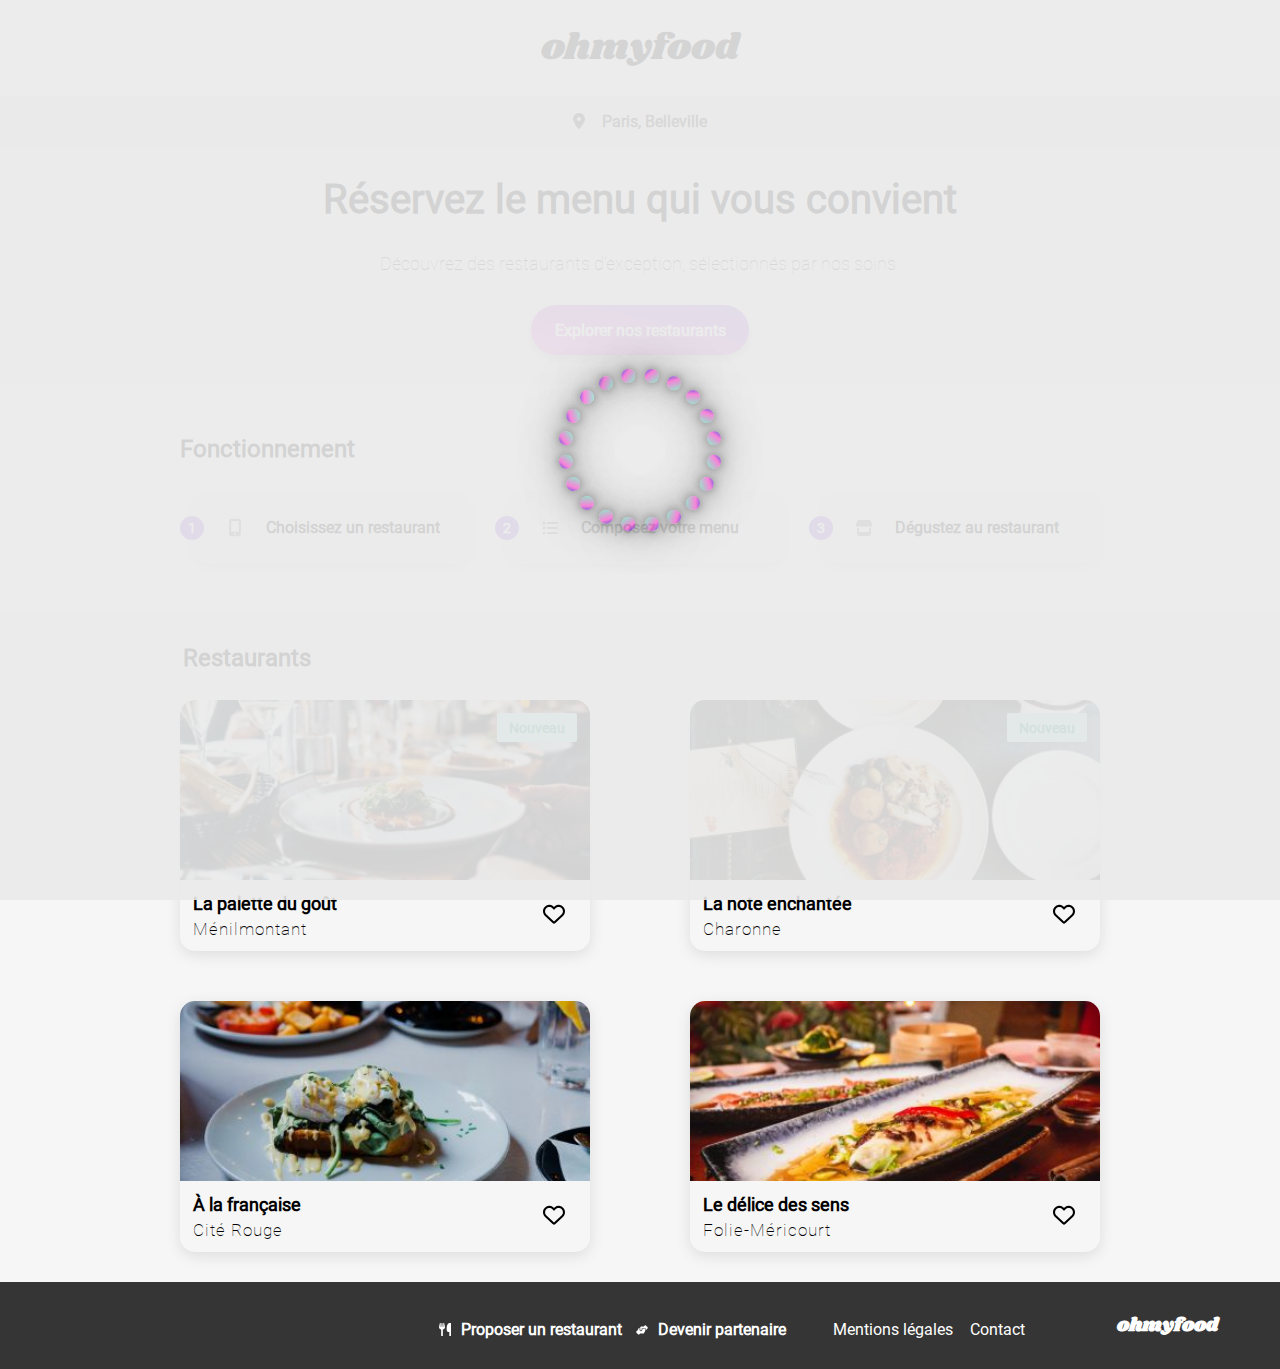
<file: index.html>
<!DOCTYPE html>
<html lang="fr">

<head>
    <meta charset="UTF-8">
    <meta name="viewport" content="width=device-width, initial-scale=1.0">
    <title>OhMyFood</title>
    <link rel="icon" href="./assets/images/logo/ohmyfood-logo.png" type="image/png">
    <link rel="stylesheet" href="https://cdnjs.cloudflare.com/ajax/libs/font-awesome/6.6.0/css/all.min.css"
        integrity="sha512-Kc323vGBEqzTmouAECnVceyQqyqdsSiqLQISBL29aUW4U/M7pSPA/gEUZQqv1cwx4OnYxTxve5UMg5GT6L4JJg=="
        crossorigin="anonymous" referrerpolicy="no-referrer" />
    <link rel="stylesheet" href="./styles/index.css">
</head>

<body>
    <div class="loader-container">
        <div class="loader">
            <span class="span-1"></span>
            <span class="span-2"></span>
            <span class="span-3"></span>
            <span class="span-4"></span>
            <span class="span-5"></span>
            <span class="span-6"></span>
            <span class="span-7"></span>
            <span class="span-8"></span>
            <span class="span-9"></span>
            <span class="span-10"></span>
            <span class="span-11"></span>
            <span class="span-12"></span>
            <span class="span-13"></span>
            <span class="span-14"></span>
            <span class="span-15"></span>
            <span class="span-16"></span>
            <span class="span-17"></span>
            <span class="span-18"></span>
            <span class="span-19"></span>
            <span class="span-20"></span>
        </div>
    </div>
    <div class="home-main-container">
        <header class="header-container">
            <div class="nav-and-title">
                <div class="main-title">
                    <h1>ohmyfood</h1>
                </div>
            </div>
            <div class="location-container">
                <svg xmlns="http://www.w3.org/2000/svg" viewBox="0 0 384 512">
                    <path
                        d="M215.7 499.2C267 435 384 279.4 384 192C384 86 298 0 192 0S0 86 0 192c0 87.4 117 243 168.3 307.2c12.3 15.3 35.1 15.3 47.4 0zM192 128a64 64 0 1 1 0 128 64 64 0 1 1 0-128z" />
                </svg>
                <p>Paris, Belleville</p>
            </div>
        </header>

        <main>
            <section class="hero">
                <h2>Réservez le menu qui vous convient</h2>
                <p>Découvrez des restaurants d'exception, sélectionnés par nos soins.</p>
                <a href="#resto-container" class="cta-button">Explorer nos restaurants</a>
            </section>

            <section class="how-it-works">
                <h2>Fonctionnement</h2>
                <div class="steps-container">
                    <div class="step step1">
                        <span>1</span>
                        <svg xmlns="http://www.w3.org/2000/svg" viewBox="0 0 384 512">
                            <path
                                d="M16 64C16 28.7 44.7 0 80 0L304 0c35.3 0 64 28.7 64 64l0 384c0 35.3-28.7 64-64 64L80 512c-35.3 0-64-28.7-64-64L16 64zM224 448a32 32 0 1 0 -64 0 32 32 0 1 0 64 0zM304 64L80 64l0 320 224 0 0-320z" />
                        </svg>
                        <p>Choisissez un restaurant</p>
                    </div>
                    <div class="step step2">
                        <span>2</span>
                        <svg xmlns="http://www.w3.org/2000/svg" viewBox="0 0 512 512">
                            <path
                                d="M64 144a48 48 0 1 0 0-96 48 48 0 1 0 0 96zM192 64c-17.7 0-32 14.3-32 32s14.3 32 32 32l288 0c17.7 0 32-14.3 32-32s-14.3-32-32-32L192 64zm0 160c-17.7 0-32 14.3-32 32s14.3 32 32 32l288 0c17.7 0 32-14.3 32-32s-14.3-32-32-32l-288 0zm0 160c-17.7 0-32 14.3-32 32s14.3 32 32 32l288 0c17.7 0 32-14.3 32-32s-14.3-32-32-32l-288 0zM64 464a48 48 0 1 0 0-96 48 48 0 1 0 0 96zm48-208a48 48 0 1 0 -96 0 48 48 0 1 0 96 0z" />
                        </svg>
                        <p>Composez votre menu</p>
                    </div>
                    <div class="step step3">
                        <span>3</span>
                        <svg xmlns="http://www.w3.org/2000/svg" viewBox="0 0 576 512">
                            <path
                                d="M547.6 103.8L490.3 13.1C485.2 5 476.1 0 466.4 0L109.6 0C99.9 0 90.8 5 85.7 13.1L28.3 103.8c-29.6 46.8-3.4 111.9 51.9 119.4c4 .5 8.1 .8 12.1 .8c26.1 0 49.3-11.4 65.2-29c15.9 17.6 39.1 29 65.2 29c26.1 0 49.3-11.4 65.2-29c15.9 17.6 39.1 29 65.2 29c26.2 0 49.3-11.4 65.2-29c16 17.6 39.1 29 65.2 29c4.1 0 8.1-.3 12.1-.8c55.5-7.4 81.8-72.5 52.1-119.4zM499.7 254.9c0 0 0 0-.1 0c-5.3 .7-10.7 1.1-16.2 1.1c-12.4 0-24.3-1.9-35.4-5.3L448 384l-320 0 0-133.4c-11.2 3.5-23.2 5.4-35.6 5.4c-5.5 0-11-.4-16.3-1.1l-.1 0c-4.1-.6-8.1-1.3-12-2.3L64 384l0 64c0 35.3 28.7 64 64 64l320 0c35.3 0 64-28.7 64-64l0-64 0-131.4c-4 1-8 1.8-12.3 2.3z" />
                        </svg>
                        <p>Dégustez au restaurant</p>
                    </div>
                </div>
            </section>

            <section class="restaurants-container" id="resto-container">
                <h2>Restaurants</h2>
                <div class="restaurants-list">
                    <article class="restaurant-card">
                        <a href="./restaurants/la-palette-du-gout.html">
                            <img src="./assets/images/img/la-palette-du-gout-sm.jpg"
                                alt="Photo montrant un plat du restaurant La palette du goût">
                        </a>
                        <span class="badge">Nouveau</span>
                        <div class="restaurant-info">
                            <div class="info-left">
                                <h3>La palette du goût</h3>
                                <p>Ménilmontant</p>
                            </div>
                            <div class="info-right">
                                <label class="heart-switch">
                                    <input type="checkbox">
                                    <span class="heart"></span>
                                </label>
                            </div>
                        </div>
                    </article>

                    <article class="restaurant-card">
                        <a href="./restaurants/la-note-enchantee.html">
                            <img src="./assets/images/img/la-note-enchantee-sm.jpg"
                                alt="Photo montrant un plat du restaurant La note enchantée">
                        </a>
                        <span class="badge">Nouveau</span>
                        <div class="restaurant-info">
                            <div class="info-left">
                                <h3>La note enchantée</h3>
                                <p>Charonne</p>
                            </div>
                            <div class="info-right">
                                <label class="heart-switch">
                                    <input type="checkbox">
                                    <span class="heart"></span>
                                </label>
                            </div>
                        </div>
                    </article>

                    <article class="restaurant-card">
                        <a href="./restaurants/a-la-francaise.html">
                            <img src="./assets/images/img/a-la-francaise-sm.jpg"
                                alt="Photo montrant un plat du restaurant À la française">
                        </a>
                        <div class="restaurant-info">
                            <div class="info-left">
                                <h3>À la française</h3>
                                <p>Cité Rouge</p>
                            </div>
                            <div class="info-right">
                                <label class="heart-switch">
                                    <input type="checkbox">
                                    <span class="heart"></span>
                                </label>
                            </div>
                        </div>
                    </article>

                    <article class="restaurant-card">
                        <a href="./restaurants/le-delice-des-sens.html">
                            <img src="./assets/images/img/le-delice-des-sens-sm.jpg"
                                alt="Photo montrant un plat du restaurant Le délice des sens">
                        </a>
                        <div class="restaurant-info">
                            <div class="info-left">
                                <h3>Le délice des sens</h3>
                                <p>Folie-Méricourt</p>
                            </div>
                            <div class="info-right">
                                <label class="heart-switch">
                                    <input type="checkbox">
                                    <span class="heart"></span>
                                </label>
                            </div>
                        </div>
                    </article>
                </div>
            </section>
        </main>

        <footer>
            <div class="footer-content">
                <h4 class="footer-logo">ohmyfood</h4>
                <div class="footer-links-container">
                    <a href="#" class="footer-link link1">
                        <div class="svg-ustensils"></div>
                        <p>Proposer un restaurant</p>
                    </a>

                    <a href="#" class="footer-link link2">
                        <div class="svg-handshake"></div>
                        <p>Devenir partenaire</p>
                    </a>
                    <a href="#" class="footer-link link3">Mentions légales</a>
                    <a href="mailto:contact@ohmyfood.com" class="footer-link link4">Contact</a>
                </div>
            </div>

        </footer>
    </div>
</body>

</html>
</file>
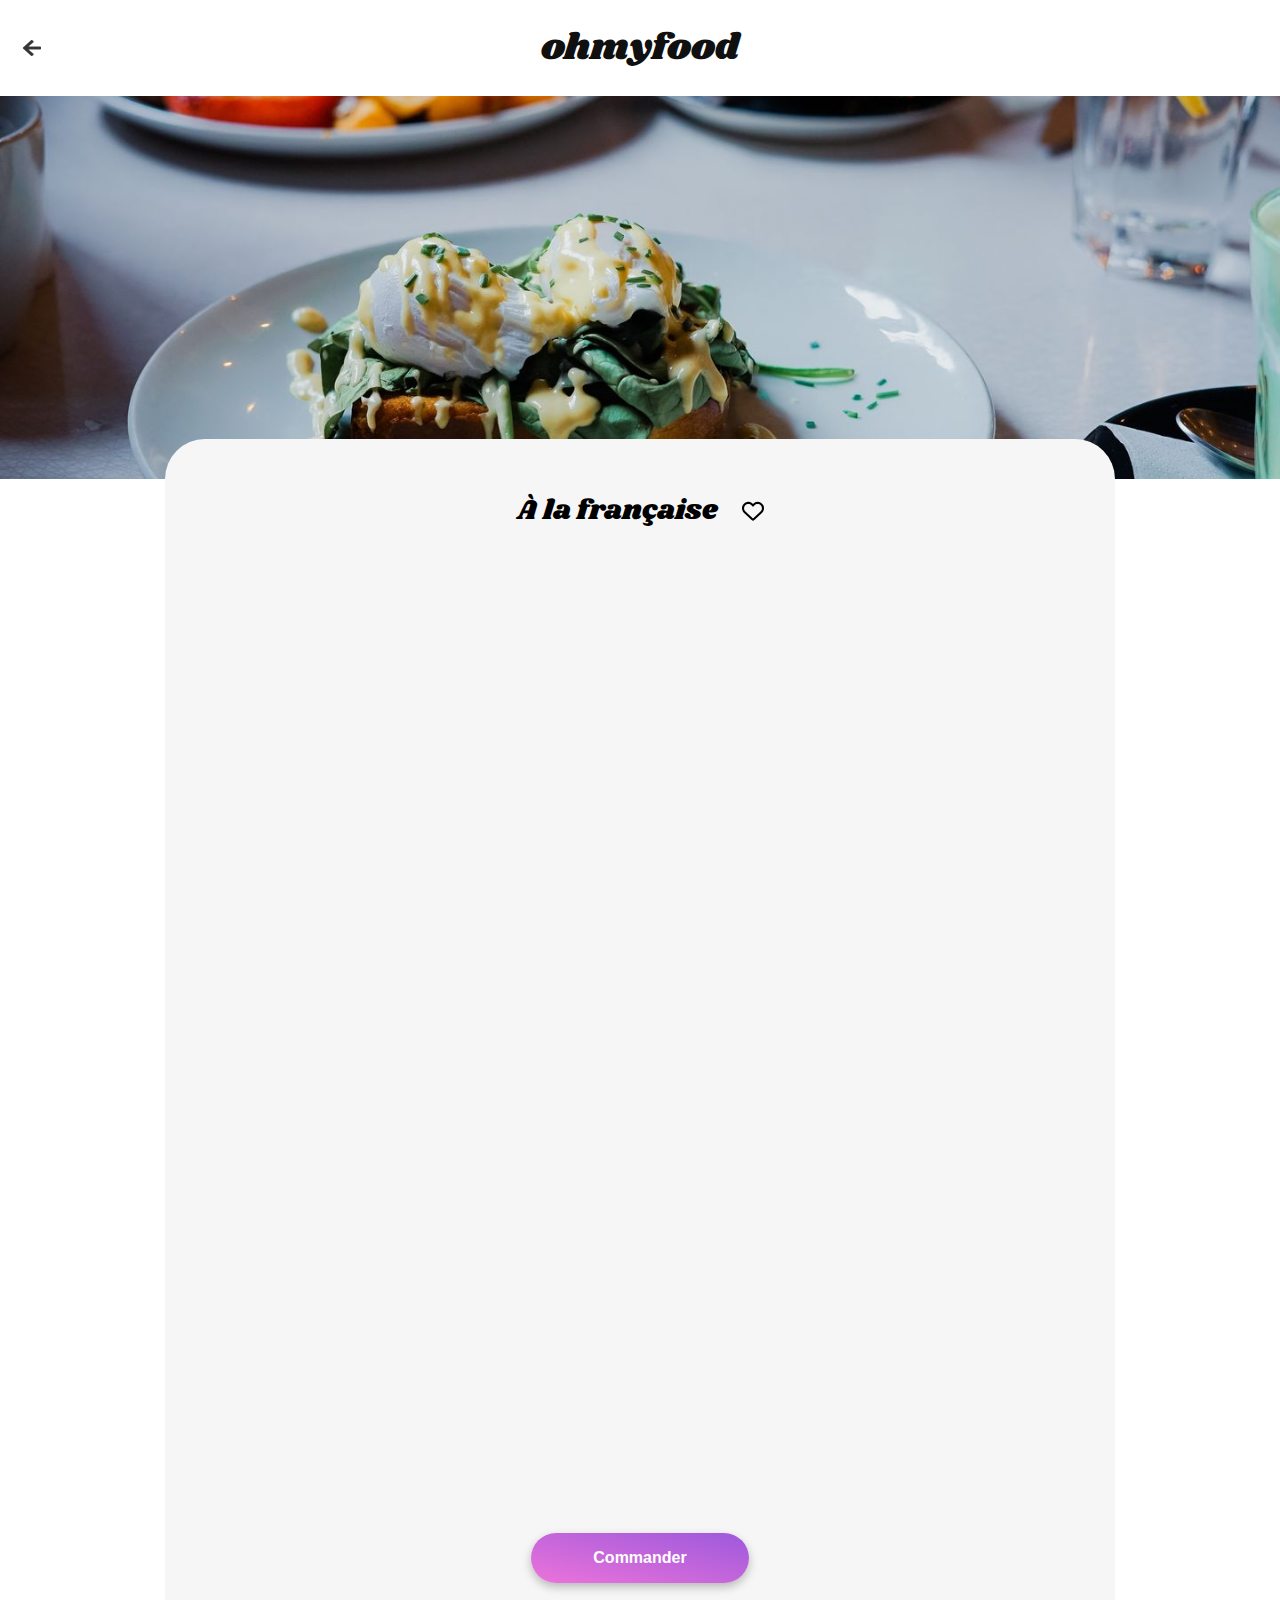
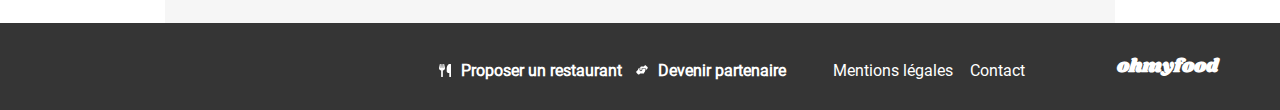
<file: restaurants/a-la-francaise.html>
<!DOCTYPE html>
<html lang="fr">

<head>
    <meta charset="UTF-8">
    <meta name="viewport" content="width=device-width, initial-scale=1.0">
    <title>OhMyFood</title>
    <link rel="icon" href="../assets/images/logo/ohmyfood-logo.png" type="image/png">
    <link rel="stylesheet" href="https://cdnjs.cloudflare.com/ajax/libs/font-awesome/6.6.0/css/all.min.css"
        integrity="sha512-Kc323vGBEqzTmouAECnVceyQqyqdsSiqLQISBL29aUW4U/M7pSPA/gEUZQqv1cwx4OnYxTxve5UMg5GT6L4JJg=="
        crossorigin="anonymous" referrerpolicy="no-referrer" />
    <link rel="stylesheet" href="../styles/index.css">
</head>

<body>
    <div class="restaurants-main-container">
        <header class="header-container">
            <div class="nav-and-logo">
                <div class="back-icon">
                    <a href="../index.html">
                        <img src="../assets/images/icons/arrow-left.png" alt="lien de retour vers la page principale">
                    </a>
                </div>
                <div class="main-title">
                    <h1>ohmyfood</h1>
                </div>
                <div class="empty-icon"></div>
            </div>
        </header>
        <main>
            <section class="restaurant-hero">
                <picture>
                    <source srcset="../assets/images/img/a-la-francaise-xl.jpg" media="(min-width: 1100px)">
                    <source srcset="../assets/images/img/a-la-francaise-l.jpg" media="(min-width: 800px)">
                    <source srcset="../assets/images/img/a-la-francaise-m.jpg" media="(min-width: 480px)">
                    <img src="../assets/images/img/a-la-francaise-sm.jpg"
                        alt="Photo montrant un plat du restaurant À la française">
                </picture>
            </section>

            <section class="menu">
                <div class="container">
                    <div class="menu-title">
                        <h1>À la française</h1>
                        <label class="heart-switch">
                            <input type="checkbox">
                            <span class="heart"></span>
                        </label>
                    </div>

                    <section class="menu-section">
                        <h2>Entrées</h2>
                        <div class="menu-item">
                            <div class="left-menu-item">
                                <p class="item-name">Tartare de poulpe acidulé</p>
                                <p class="item-description">Aux zestes d'orange</p>
                            </div>
                            <div class="right-menu-item">
                                <div class="price-part">
                                    <p class="item-price">25€</p>
                                </div>
                                <div class="check-part"></div>
                            </div>
                        </div>
                        <div class="menu-item">
                            <div class="left-menu-item">
                                <p class="item-name">Velouté de légumes d'antan</p>
                                <p class="item-description">Carotte, panais, topinambour</p>
                            </div>
                            <div class="right-menu-item">
                                <div class="price-part">
                                    <p class="item-price">35€</p>
                                </div>
                                <div class="check-part"></div>
                            </div>
                        </div>
                        <div class="menu-item">
                            <div class="left-menu-item">
                                <p class="item-name">Soupe à l'oignon</p>
                                <p class="item-description">Revisitée</p>
                            </div>
                            <div class="right-menu-item">
                                <div class="price-part">
                                    <p class="item-price">20€</p>
                                </div>
                                <div class="check-part"></div>
                            </div>
                        </div>
                    </section>

                    <section class="menu-section">
                        <h2>Plats</h2>
                        <div class="menu-item">
                            <div class="left-menu-item">
                                <p class="item-name">Coquilles Saint-Jacques</p>
                                <p class="item-description">Accompagnées d'une purée de panais</p>
                            </div>
                            <div class="right-menu-item">
                                <div class="price-part">
                                    <p class="item-price">40€</p>
                                </div>
                                <div class="check-part"></div>
                            </div>
                        </div>
                        <div class="menu-item">
                            <div class="left-menu-item">
                                <p class="item-name">Magret de canard</p>
                                <p class="item-description">Et parmentier de pommes de terre</p>
                            </div>
                            <div class="right-menu-item">
                                <div class="price-part">
                                    <p class="item-price">35€</p>
                                </div>
                                <div class="check-part"></div>
                            </div>
                        </div>
                        <div class="menu-item">
                            <div class="left-menu-item">
                                <p class="item-name">Pigeonneau d’Ille-et-Vilaine</p>
                                <p class="item-description">Sur son lit de gnocchis aux légumes</p>
                            </div>
                            <div class="right-menu-item">
                                <div class="price-part">
                                    <p class="item-price">44€</p>
                                </div>
                                <div class="check-part"></div>
                            </div>
                        </div>
                    </section>

                    <section class="menu-section">
                        <h2>Desserts</h2>
                        <div class="menu-item">
                            <div class="left-menu-item">
                                <p class="item-name">Pétales de violettes glacés</p>
                                <p class="item-description">Et purée de noisettes</p>
                            </div>
                            <div class="right-menu-item">
                                <div class="price-part">
                                    <p class="item-price">18€</p>
                                </div>
                                <div class="check-part"></div>
                            </div>
                        </div>
                        <div class="menu-item">
                            <div class="left-menu-item">
                                <p class="item-name">Fondant au chocolat</p>
                                <p class="item-description">Revisité</p>
                            </div>
                            <div class="right-menu-item">
                                <div class="price-part">
                                    <p class="item-price">22€</p>
                                </div>
                                <div class="check-part"></div>
                            </div>
                        </div>
                        <div class="menu-item">
                            <div class="left-menu-item">
                                <p class="item-name">Millefeuille croustillant</p>
                                <p class="item-description">Myrtilles et pâte d’amande</p>
                            </div>
                            <div class="right-menu-item">
                                <div class="price-part">
                                    <p class="item-price">23€</p>
                                </div>
                                <div class="check-part"></div>
                            </div>
                        </div>
                    </section>

                    <div class="order-button cta-button">
                        <button type="button">Commander</button>
                    </div>
                </div>
            </section>
        </main>

        <footer>
            <div class="footer-content">
                <h4 class="footer-logo">ohmyfood</h4>
                <div class="footer-links-container">
                    <a href="#" class="footer-link link1">
                        <div class="svg-ustensils"></div>
                        <p>Proposer un restaurant</p>
                    </a>
        
                    <a href="#" class="footer-link link2">
                        <div class="svg-handshake"></div>
                        <p>Devenir partenaire</p>
                    </a>
                    <a href="#" class="footer-link link3">Mentions légales</a>
                    <a href="mailto:contact@ohmyfood.com" class="footer-link link4">Contact</a>
                </div>
            </div>
        
        </footer>
    </div>
</body>

</html>
</file>
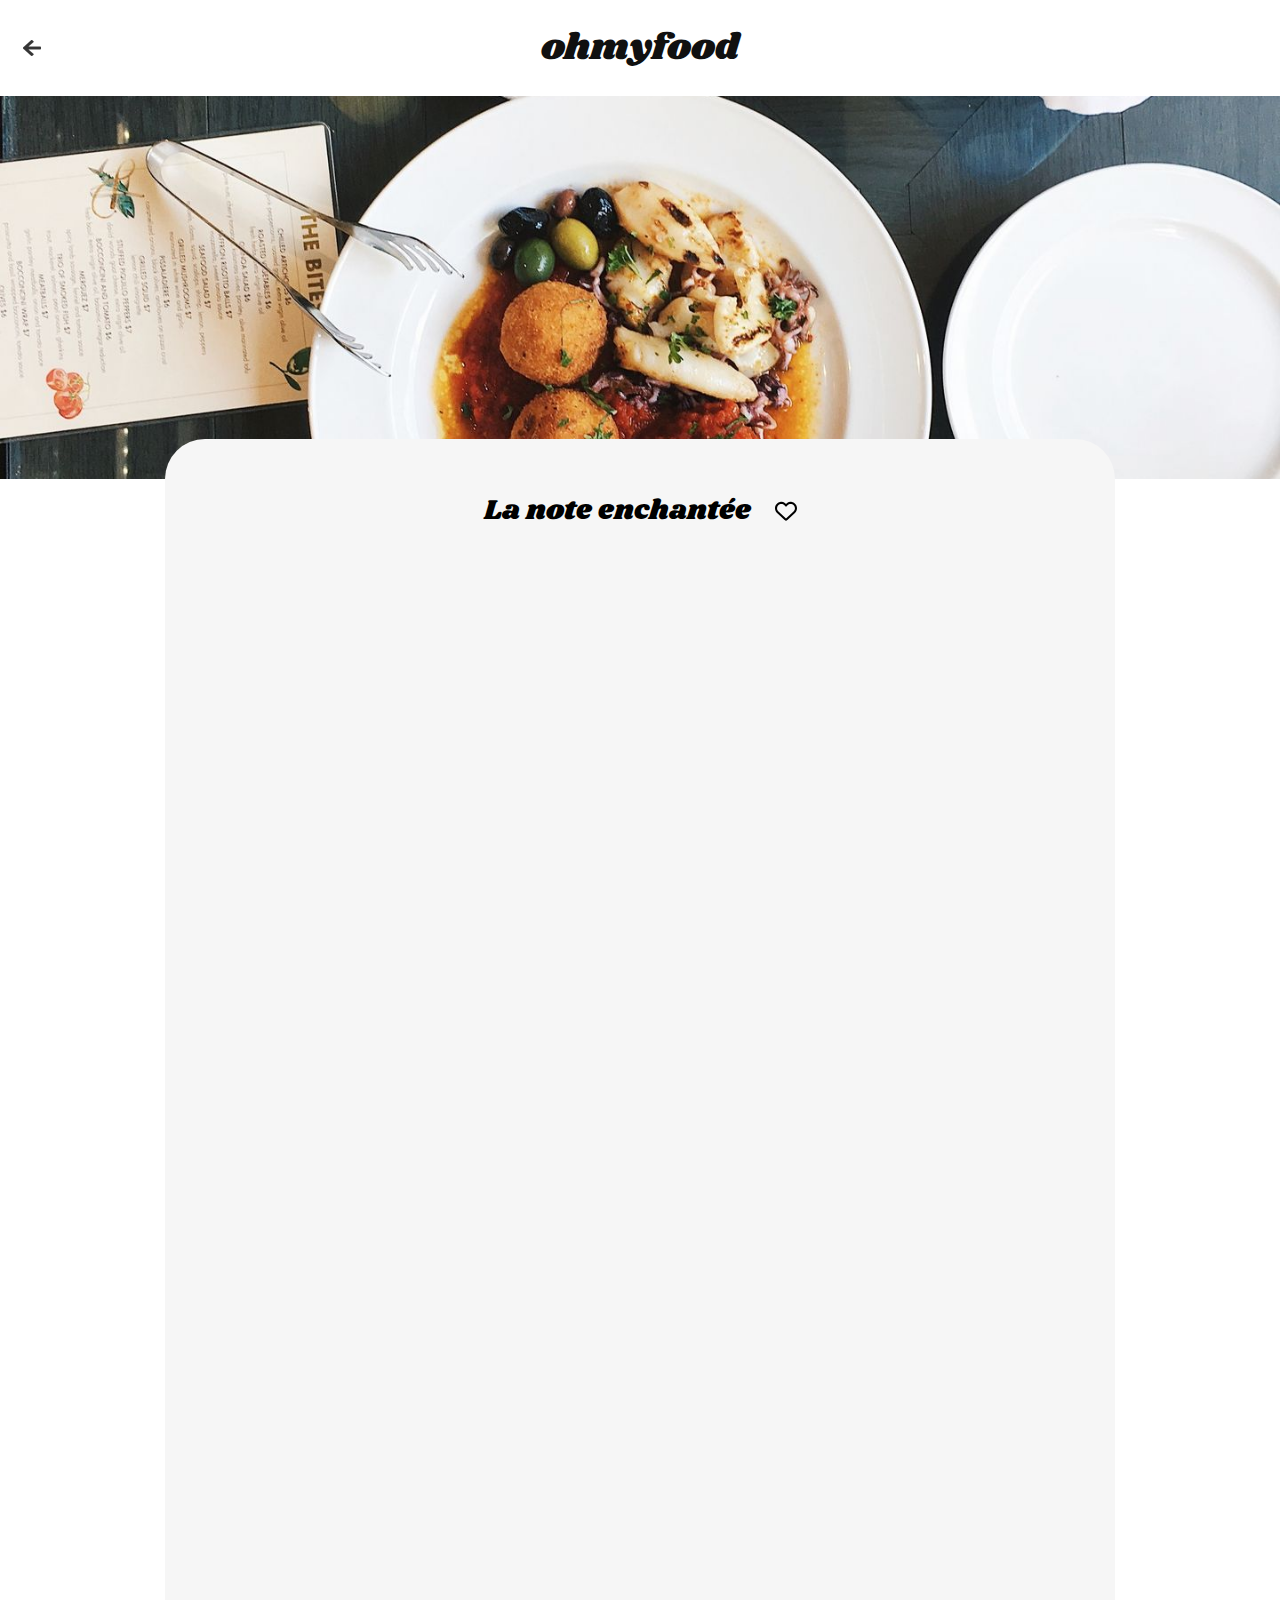
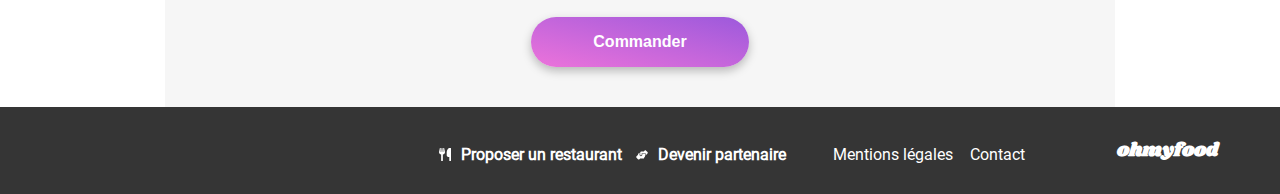
<file: restaurants/la-note-enchantee.html>
<!DOCTYPE html>
<html lang="fr">

<head>
    <meta charset="UTF-8">
    <meta name="viewport" content="width=device-width, initial-scale=1.0">
    <title>OhMyFood</title>
    <link rel="icon" href="../assets/images/logo/ohmyfood-logo.png" type="image/png">
    <link rel="stylesheet" href="https://cdnjs.cloudflare.com/ajax/libs/font-awesome/6.6.0/css/all.min.css"
        integrity="sha512-Kc323vGBEqzTmouAECnVceyQqyqdsSiqLQISBL29aUW4U/M7pSPA/gEUZQqv1cwx4OnYxTxve5UMg5GT6L4JJg=="
        crossorigin="anonymous" referrerpolicy="no-referrer" />
    <link rel="stylesheet" href="../styles/index.css">
</head>

<body>
    <div class="restaurants-main-container">
        <header class="header-container">
            <div class="nav-and-logo">
                <div class="back-icon">
                    <a href="../index.html">
                        <img src="../assets/images/icons/arrow-left.png" alt="lien de retour vers la page principale">
                    </a>
                </div>
                <div class="main-title">
                    <h1>ohmyfood</h1>
                </div>
                <div class="empty-icon"></div>
            </div>
        </header>
        <main>
            <section class="restaurant-hero">
                <picture>
                    <source srcset="../assets/images/img/la-note-enchantee-xl.jpg" media="(min-width: 1100px)">
                    <source srcset="../assets/images/img/la-note-enchantee-l.jpg" media="(min-width: 800px)">
                    <source srcset="../assets/images/img/la-note-enchantee-m.jpg" media="(min-width: 480px)">
                    <img src="../assets/images/img/la-note-enchantee-sm.jpg"
                        alt="Photo montrant un plat du restaurant La note enchantée">
                </picture>
            </section>

            <section class="menu">
                <div class="container">
                    <div class="menu-title">
                        <h1>La note enchantée</h1>
                        <label class="heart-switch">
                            <input type="checkbox">
                            <span class="heart"></span>
                        </label>
                    </div>

                    <section class="menu-section">
                        <h2>Entrées</h2>
                        <div class="menu-item">
                            <div class="left-menu-item">
                                <p class="item-name">Ravioles de foie gras</p>
                                <p class="item-description">Accompagnées de leur crème à la truffe</p>
                            </div>
                            <div class="right-menu-item">
                                <div class="price-part">
                                    <p class="item-price">25€</p>
                                </div>
                                <div class="check-part"></div>
                            </div>
                        </div>
                        <div class="menu-item">
                            <div class="left-menu-item">
                                <p class="item-name">Caviar osciètre</p>
                                <p class="item-description">Sur blini à la farine de blé noir</p>
                            </div>
                            <div class="right-menu-item">
                                <div class="price-part">
                                    <p class="item-price">35€</p>
                                </div>
                                <div class="check-part"></div>
                            </div>
                        </div>
                        <div class="menu-item">
                            <div class="left-menu-item">
                                <p class="item-name">Homard et espuma de potiron</p>
                                <p class="item-description">Marinés aux zestes d'orange</p>
                            </div>
                            <div class="right-menu-item">
                                <div class="price-part">
                                    <p class="item-price">20€</p>
                                </div>
                                <div class="check-part"></div>
                            </div>
                        </div>
                        <div class="menu-item">
                            <div class="left-menu-item">
                                <p class="item-name">Foie gras de canard cuit entier</p>
                                <p class="item-description">Confiture de figue et pain toasté</p>
                            </div>
                            <div class="right-menu-item">
                                <div class="price-part">
                                    <p class="item-price">35€</p>
                                </div>
                                <div class="check-part"></div>
                            </div>
                        </div>
                    </section>

                    <section class="menu-section">
                        <h2>Plats</h2>
                        <div class="menu-item">
                            <div class="left-menu-item">
                                <p class="item-name">Noix de coquilles Saint-Jacques</p>
                                <p class="item-description">Sur lit de purée de céleri-rave</p>
                            </div>
                            <div class="right-menu-item">
                                <div class="price-part">
                                    <p class="item-price">40€</p>
                                </div>
                                <div class="check-part"></div>
                            </div>
                        </div>
                        <div class="menu-item">
                            <div class="left-menu-item">
                                <p class="item-name">Langoustine poêlée</p>
                                <p class="item-description">Purée de patate douce</p>
                            </div>
                            <div class="right-menu-item">
                                <div class="price-part">
                                    <p class="item-price">35€</p>
                                </div>
                                <div class="check-part"></div>
                            </div>
                        </div>
                        <div class="menu-item">
                            <div class="left-menu-item">
                                <p class="item-name">Mijoté de queue de bœuf</p>
                                <p class="item-description">Et riz sauvage aux zestes de citron</p>
                            </div>
                            <div class="right-menu-item">
                                <div class="price-part">
                                    <p class="item-price">44€</p>
                                </div>
                                <div class="check-part"></div>
                            </div>
                        </div>
                    </section>

                    <section class="menu-section">
                        <h2>Desserts</h2>
                        <div class="menu-item">
                            <div class="left-menu-item">
                                <p class="item-name">Macaron noisette et chocolat</p>
                                <p class="item-description">Glace au caramel brun et sel de Guérande</p>
                            </div>
                            <div class="right-menu-item">
                                <div class="price-part">
                                    <p class="item-price">18€</p>
                                </div>
                                <div class="check-part"></div>
                            </div>
                        </div>
                        <div class="menu-item">
                            <div class="left-menu-item">
                                <p class="item-name">Baba au rhum revisité</p>
                                <p class="item-description">Avec son coulis de citron</p>
                            </div>
                            <div class="right-menu-item">
                                <div class="price-part">
                                    <p class="item-price">22€</p>
                                </div>
                                <div class="check-part"></div>
                            </div>
                        </div>

                        <div class="menu-item">
                            <div class="left-menu-item">
                                <p class="item-name">Tarte au citron meringuée</p>
                                <p class="item-description">Déstructurée</p>
                            </div>
                            <div class="right-menu-item">
                                <div class="price-part">
                                    <p class="item-price">23€</p>
                                </div>
                                <div class="check-part"></div>
                            </div>
                        </div>
                    </section>

                    <div class="order-button cta-button">
                        <button type="button">Commander</button>
                    </div>
                </div>
            </section>
        </main>

        <footer>
            <div class="footer-content">
                <h4 class="footer-logo">ohmyfood</h4>
                <div class="footer-links-container">
                    <a href="#" class="footer-link link1">
                        <div class="svg-ustensils"></div>
                        <p>Proposer un restaurant</p>
                    </a>
        
                    <a href="#" class="footer-link link2">
                        <div class="svg-handshake"></div>
                        <p>Devenir partenaire</p>
                    </a>
                    <a href="#" class="footer-link link3">Mentions légales</a>
                    <a href="mailto:contact@ohmyfood.com" class="footer-link link4">Contact</a>
                </div>
            </div>
        
        </footer>
    </div>
</body>

</html>
</file>
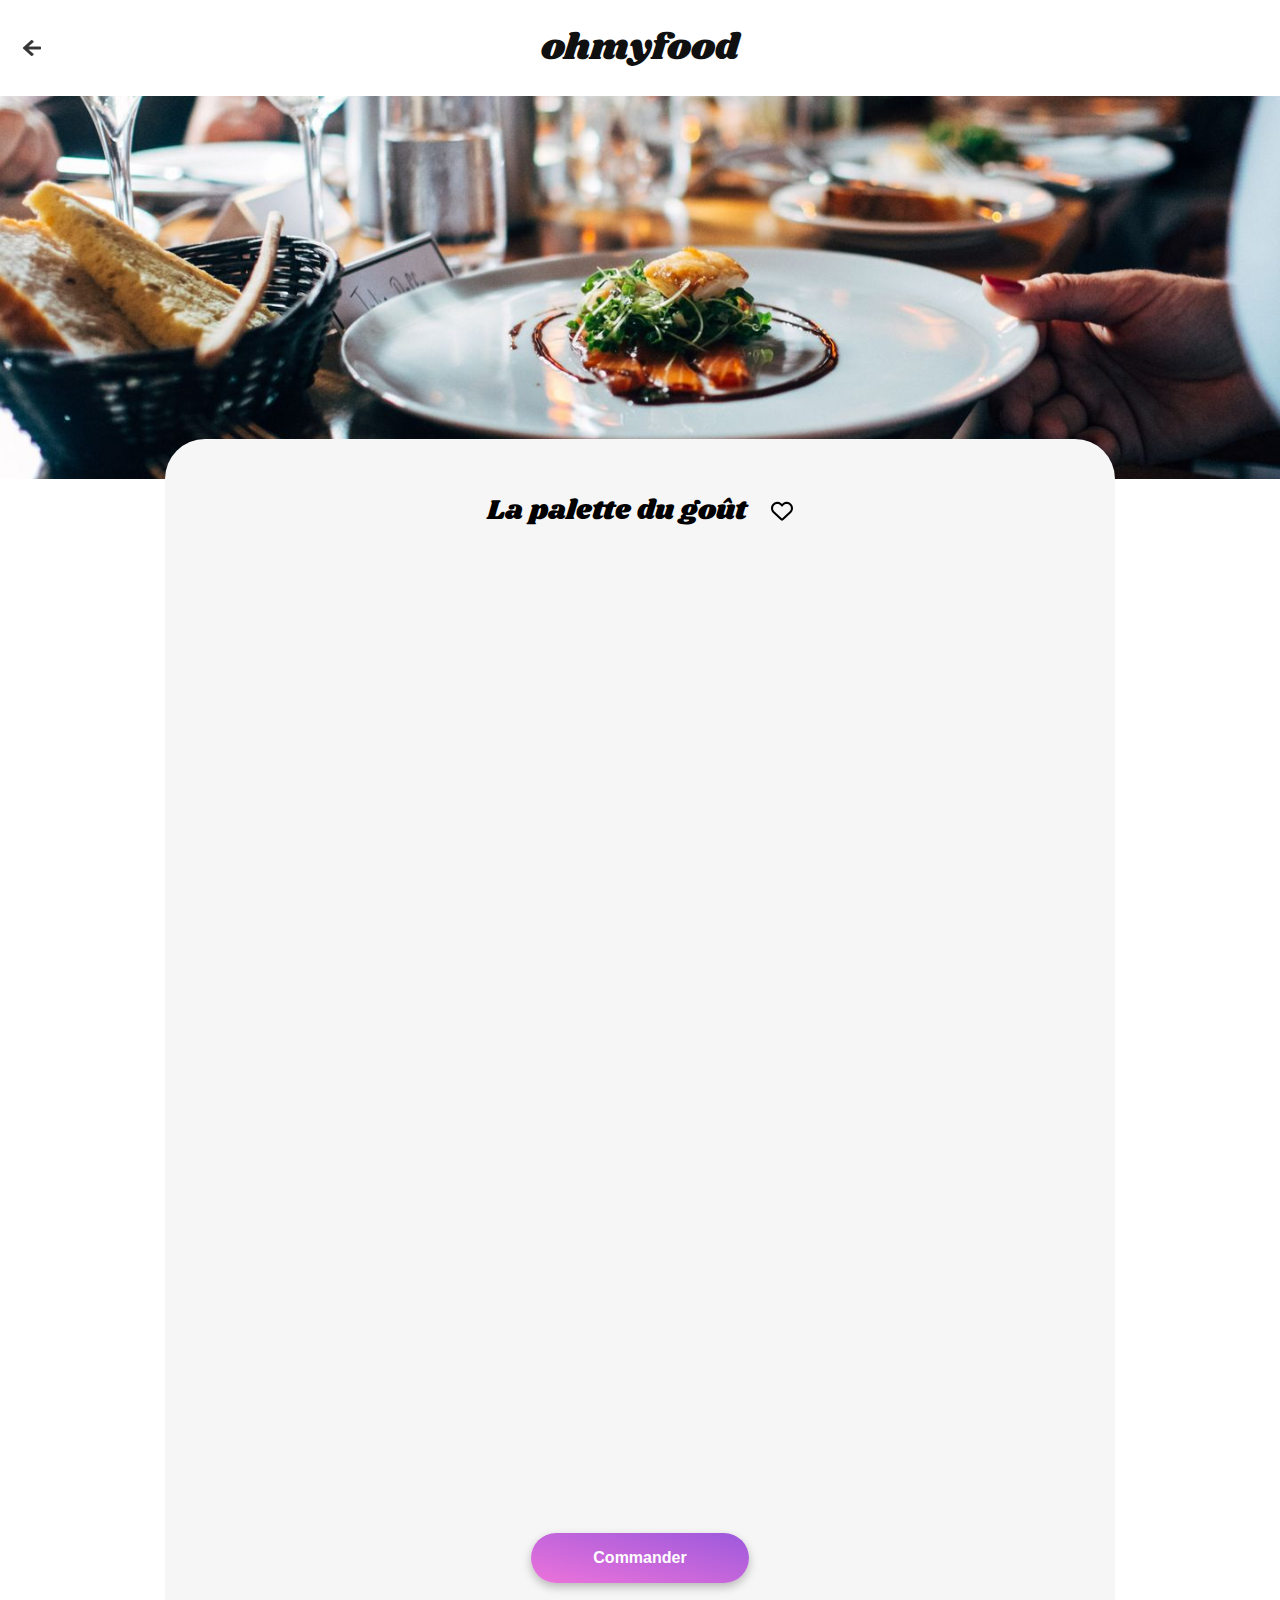
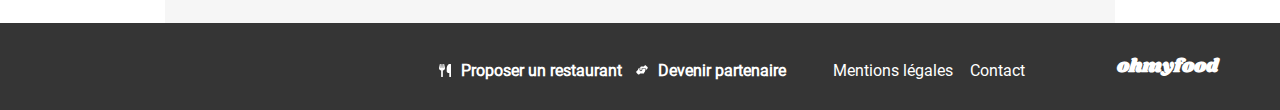
<file: restaurants/la-palette-du-gout.html>
<!DOCTYPE html>
<html lang="fr">

<head>
    <meta charset="UTF-8">
    <meta name="viewport" content="width=device-width, initial-scale=1.0">
    <title>OhMyFood</title>
    <link rel="icon" href="../assets/images/logo/ohmyfood-logo.png" type="image/png">
    <link rel="stylesheet" href="https://cdnjs.cloudflare.com/ajax/libs/font-awesome/6.6.0/css/all.min.css"
        integrity="sha512-Kc323vGBEqzTmouAECnVceyQqyqdsSiqLQISBL29aUW4U/M7pSPA/gEUZQqv1cwx4OnYxTxve5UMg5GT6L4JJg=="
        crossorigin="anonymous" referrerpolicy="no-referrer" />
    <link rel="stylesheet" href="../styles/index.css">
</head>

<body>
    <div class="restaurants-main-container">
        <header class="header-container">
            <div class="nav-and-logo">
                <div class="back-icon">
                    <a href="../index.html">
                        <img src="../assets/images/icons/arrow-left.png" alt="lien de retour vers la page principale">
                    </a>
                </div>
                <div class="main-title">
                    <h1>ohmyfood</h1>
                </div>
                <div class="empty-icon"></div>
            </div>
        </header>
        <main>
            <section class="restaurant-hero">
                <picture>
                    <source srcset="../assets/images/img/la-palette-du-gout-xl.jpg" media="(min-width: 1100px)">
                    <source srcset="../assets/images/img/la-palette-du-gout-l.jpg" media="(min-width: 800px)">
                    <source srcset="../assets/images/img/la-palette-du-gout-m.jpg" media="(min-width: 480px)">
                    <img src="../assets/images/img/la-palette-du-gout-sm.jpg"
                        alt="Photo montrant un plat du restaurant La palette du goût">
                </picture>
            </section>

            <section class="menu">
                <div class="container">
                    <div class="menu-title">
                        <h1>La palette du goût</h1>
                        <label class="heart-switch">
                            <input type="checkbox">
                            <span class="heart"></span>
                        </label>
                    </div>

                    <section class="menu-section">
                        <h2>Entrées</h2>
                        <div class="menu-item">
                            <div class="left-menu-item">
                                <p class="item-name">Fricassée d'escargots</p>
                                <p class="item-description">Au piment d'Espelette</p>
                            </div>
                            <div class="right-menu-item">
                                <div class="price-part">
                                    <p class="item-price">25€</p>
                                </div>
                                <div class="check-part"></div>
                            </div>
                        </div>

                        <div class="menu-item">
                            <div class="left-menu-item">
                                <p class="item-name">Foie gras de canard mi-cuit</p>
                                <p class="item-description">Et ses copeaux de truffe noire</p>
                            </div>
                            <div class="right-menu-item">
                                <div class="price-part">
                                    <p class="item-price">35€</p>
                                </div>
                                <div class="check-part"></div>
                            </div>
                        </div>
                        <div class="menu-item">
                            <div class="left-menu-item">
                                <p class="item-name">Œuf au plat</p>
                                <p class="item-description">Assaisonné à la truffe sur lit de caviar</p>
                            </div>
                            <div class="right-menu-item">
                                <div class="price-part">
                                    <p class="item-price">20€</p>
                                </div>
                                <div class="check-part"></div>
                            </div>
                        </div>
                    </section>

                    <section class="menu-section">
                        <h2>Plats</h2>
                        <div class="menu-item">
                            <div class="left-menu-item">
                                <p class="item-name">Filet de bœuf aux herbes</p>
                                <p class="item-description">Accompagné de sa ribambelle de légumes</p>
                            </div>
                            <div class="right-menu-item">
                                <div class="price-part">
                                    <p class="item-price">40€</p>
                                </div>
                                <div class="check-part"></div>
                            </div>
                        </div>

                        <div class="menu-item">
                            <div class="left-menu-item">
                                <p class="item-name">Parmentier de queue de bœuf</p>
                                <p class="item-description">À la truffe noire sur sa purée de panais</p>
                            </div>
                            <div class="right-menu-item">
                                <div class="price-part">
                                    <p class="item-price">35€</p>
                                </div>
                                <div class="check-part"></div>
                            </div>
                        </div>

                        <div class="menu-item">
                            <div class="left-menu-item">
                                <p class="item-name">Filet de turbot</p>
                                <p class="item-description">Aux agrumes</p>
                            </div>
                            <div class="right-menu-item">
                                <div class="price-part">
                                    <p class="item-price">44€</p>
                                </div>
                                <div class="check-part"></div>
                            </div>
                        </div>
                    </section>

                    <section class="menu-section">
                        <h2>Desserts</h2>
                        <div class="menu-item">
                            <div class="left-menu-item">
                                <p class="item-name">Paris-Brest</p>
                                <p class="item-description">Revisité</p>
                            </div>
                            <div class="right-menu-item">
                                <div class="price-part">
                                    <p class="item-price">18€</p>
                                </div>
                                <div class="check-part"></div>
                            </div>
                        </div>
                        <div class="menu-item">
                            <div class="left-menu-item">
                                <p class="item-name">Macaron au chocolat d'exception</p>
                                <p class="item-description">Et glace à la vanille de Madagascar</p>
                            </div>
                            <div class="right-menu-item">
                                <div class="price-part">
                                    <p class="item-price">22€</p>
                                </div>
                                <div class="check-part"></div>
                            </div>
                        </div>
                        <div class="menu-item">
                            <div class="left-menu-item">
                                <p class="item-name">Mousse au chocolat</p>
                                <p class="item-description">Au piment d'Espelette et à la truffe noire</p>
                            </div>
                            <div class="right-menu-item">
                                <div class="price-part">
                                    <p class="item-price">23€</p>
                                </div>
                                <div class="check-part"></div>
                            </div>
                        </div>
                    </section>

                    <div class="order-button cta-button">
                        <button type="button">Commander</button>
                    </div>
                </div>
            </section>
        </main>

        <footer>
            <div class="footer-content">
                <h4 class="footer-logo">ohmyfood</h4>
                <div class="footer-links-container">
                    <a href="#" class="footer-link link1">
                        <div class="svg-ustensils"></div>
                        <p>Proposer un restaurant</p>
                    </a>
        
                    <a href="#" class="footer-link link2">
                        <div class="svg-handshake"></div>
                        <p>Devenir partenaire</p>
                    </a>
                    <a href="#" class="footer-link link3">Mentions légales</a>
                    <a href="mailto:contact@ohmyfood.com" class="footer-link link4">Contact</a>
                </div>
            </div>
        
        </footer>
    </div>
</body>

</html>
</file>
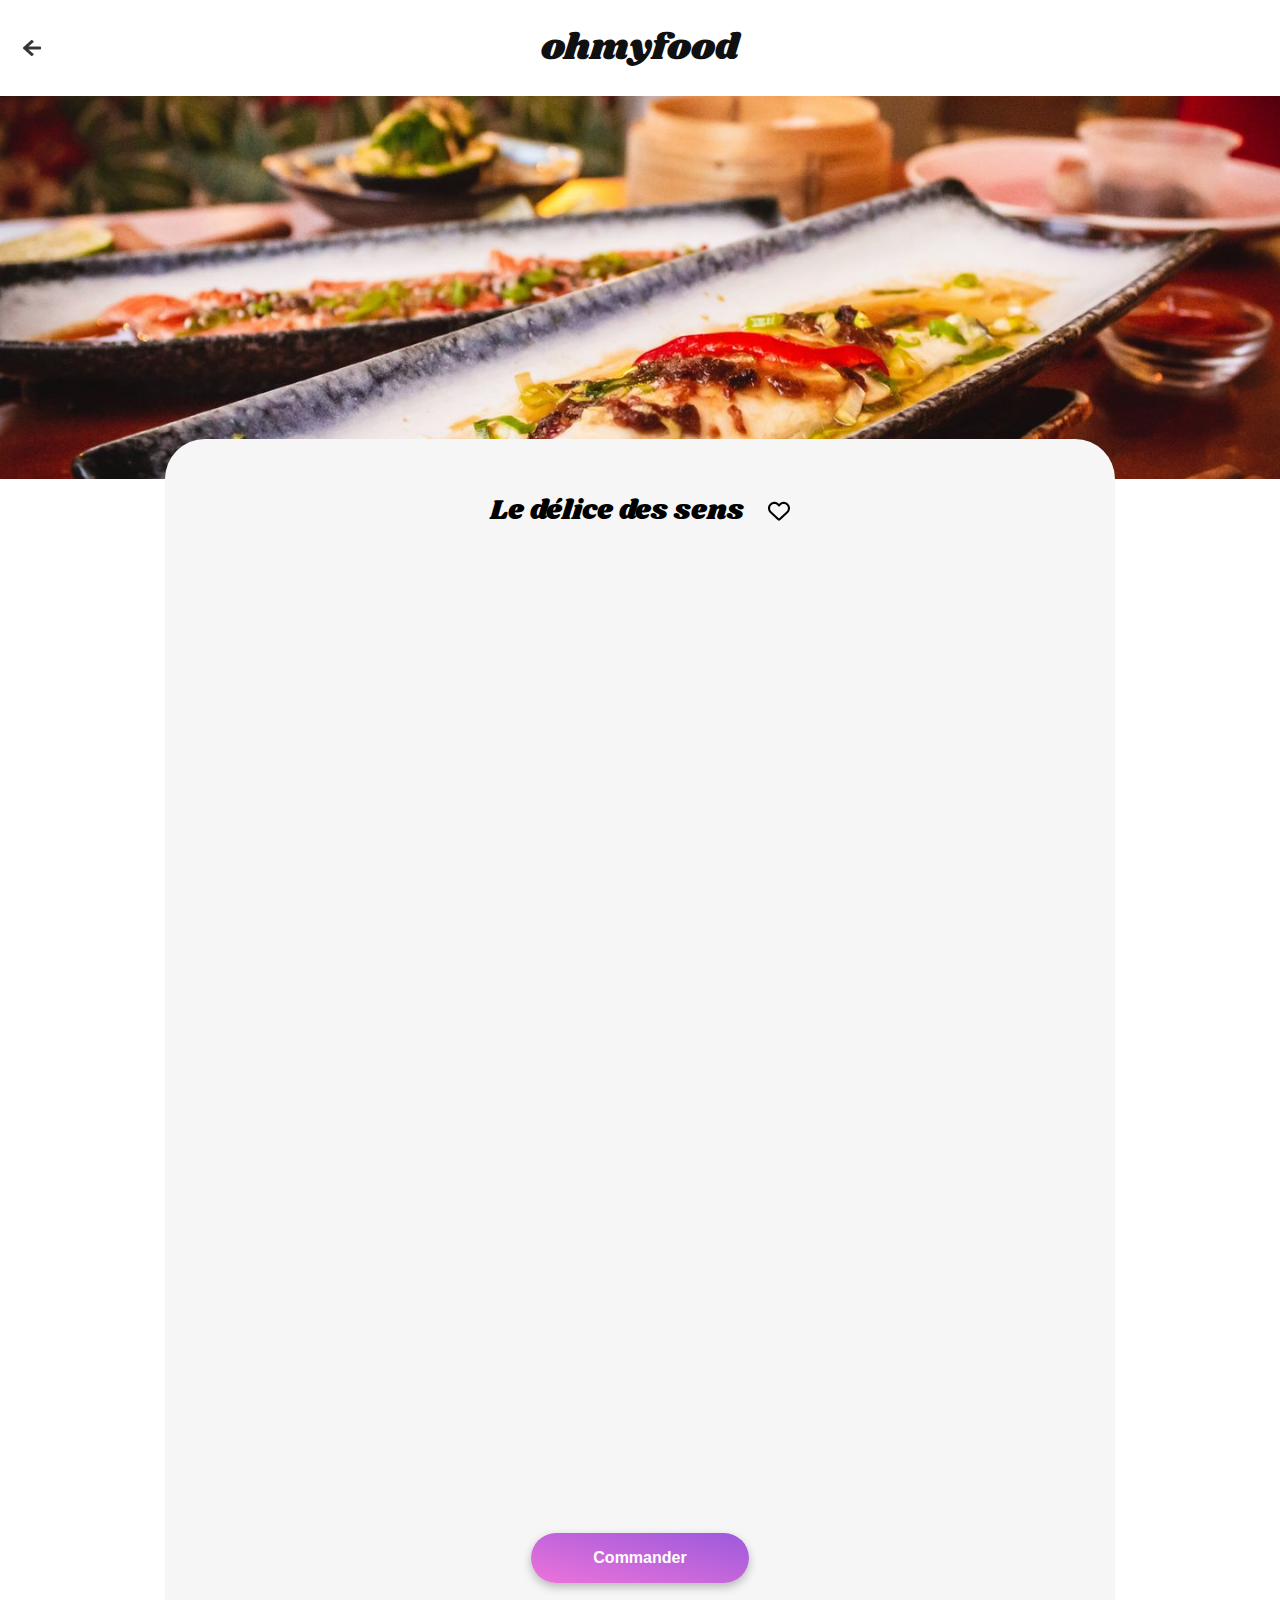
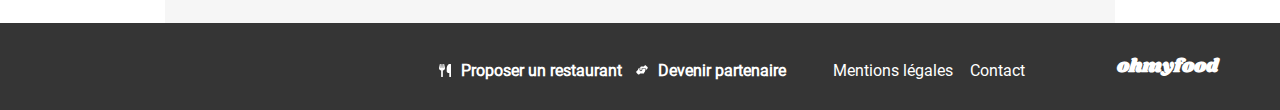
<file: restaurants/le-delice-des-sens.html>
<!DOCTYPE html>
<html lang="fr">

<head>
    <meta charset="UTF-8">
    <meta name="viewport" content="width=device-width, initial-scale=1.0">
    <title>OhMyFood</title>
    <link rel="icon" href="../assets/images/logo/ohmyfood-logo.png" type="image/png">
    <link rel="stylesheet" href="https://cdnjs.cloudflare.com/ajax/libs/font-awesome/6.6.0/css/all.min.css"
        integrity="sha512-Kc323vGBEqzTmouAECnVceyQqyqdsSiqLQISBL29aUW4U/M7pSPA/gEUZQqv1cwx4OnYxTxve5UMg5GT6L4JJg=="
        crossorigin="anonymous" referrerpolicy="no-referrer" />
    <link rel="stylesheet" href="../styles/index.css">
</head>

<body>
    <div class="restaurants-main-container">
        <header class="header-container">
            <div class="nav-and-logo">
                <div class="back-icon">
                    <a href="../index.html">
                        <img src="../assets/images/icons/arrow-left.png" alt="lien de retour vers la page principale">
                    </a>
                </div>
                <div class="main-title">
                    <h1>ohmyfood</h1>
                </div>
                <div class="empty-icon"></div>
            </div>
        </header>
        <main>
            <section class="restaurant-hero">
                <picture>
                    <source srcset="../assets/images/img/le-delice-des-sens-xl.jpg" media="(min-width: 1100px)">
                    <source srcset="../assets/images/img/le-delice-des-sens-l.jpg" media="(min-width: 800px)">
                    <source srcset="../assets/images/img/le-delice-des-sens-m.jpg" media="(min-width: 480px)">
                    <img src="../assets/images/img/le-delice-des-sens-sm.jpg"
                        alt="Photo montrant un plat du restaurant Le délice des sens">
                </picture>
            </section>

            <section class="menu">
                <div class="container">
                    <div class="menu-title">
                        <h1>Le délice des sens</h1>
                        <label class="heart-switch">
                            <input type="checkbox">
                            <span class="heart"></span>
                        </label>
                    </div>

                    <section class="menu-section">
                        <h2>Entrées</h2>
                        <div class="menu-item">
                            <div class="left-menu-item">
                                <p class="item-name">Tartare de thon</p>
                                <p class="item-description">Assaisonné au yuzu</p>
                            </div>
                            <div class="right-menu-item">
                                <div class="price-part">
                                    <p class="item-price">25€</p>
                                </div>
                                <div class="check-part"></div>
                            </div>
                        </div>
                        <div class="menu-item">
                            <div class="left-menu-item">
                                <p class="item-name">Bouchée de homard croustillant</p>
                                <p class="item-description">Et sa farandole de petits légumes</p>
                            </div>
                            <div class="right-menu-item">
                                <div class="price-part">
                                    <p class="item-price">35€</p>
                                </div>
                                <div class="check-part"></div>
                            </div>
                        </div>
                        <div class="menu-item">
                            <div class="left-menu-item">
                                <p class="item-name">Velouté de cèpes</p>
                                <p class="item-description">Aux truffes</p>
                            </div>
                            <div class="right-menu-item">
                                <div class="price-part">
                                    <p class="item-price">20€</p>
                                </div>
                                <div class="check-part">
                                </div>
                            </div>
                        </div>
                    </section>

                    <section class="menu-section">
                        <h2>Plats</h2>
                        <div class="menu-item">
                            <div class="left-menu-item">
                                <p class="item-name">Poulet rôti aux herbes de Provence</p>
                                <p class="item-description">Et sa crème de truffe</p>
                            </div>
                            <div class="right-menu-item">
                                <div class="price-part">
                                    <p class="item-price">40€</p>
                                </div>
                                <div class="check-part"></div>
                            </div>
                        </div>
                        <div class="menu-item">
                            <div class="left-menu-item">
                                <p class="item-name">Langouste rôtie</p>
                                <p class="item-description">Et ses légumes de saison</p>
                            </div>
                            <div class="right-menu-item">
                                <div class="price-part">
                                    <p class="item-price">35€</p>
                                </div>
                                <div class="check-part"></div>
                            </div>
                        </div>
                        <div class="menu-item">
                            <div class="left-menu-item">
                                <p class="item-name">Côte de bœuf Angus</p>
                                <p class="item-description">Et sa purée de panais</p>
                            </div>
                            <div class="right-menu-item">
                                <div class="price-part">
                                    <p class="item-price">44€</p>
                                </div>
                                <div class="check-part"></div>
                            </div>
                        </div>
                    </section>

                    <section class="menu-section">
                        <h2>Desserts</h2>
                        <div class="menu-item">
                            <div class="left-menu-item">
                                <p class="item-name">Farandole de desserts</p>
                                <p class="item-description">Du chef</p>
                            </div>
                            <div class="right-menu-item">
                                <div class="price-part">
                                    <p class="item-price">18€</p>
                                </div>
                                <div class="check-part"></div>
                            </div>
                        </div>
                        <div class="menu-item">
                            <div class="left-menu-item">
                                <p class="item-name">Crème brulée</p>
                                <p class="item-description">Revisitée</p>
                            </div>
                            <div class="right-menu-item">
                                <div class="price-part">
                                    <p class="item-price">22€</p>
                                </div>
                                <div class="check-part"></div>
                            </div>
                        </div>
                        <div class="menu-item">
                            <div class="left-menu-item">
                                <p class="item-name">Tiramisu</p>
                                <p class="item-description">À la noisette</p>
                            </div>
                            <div class="right-menu-item">
                                <div class="price-part">
                                    <p class="item-price">23€</p>
                                </div>
                                <div class="check-part"></div>
                            </div>
                        </div>
                    </section>

                    <div class="order-button cta-button">
                        <button type="button">Commander</button>
                    </div>
                </div>
            </section>
        </main>

        <footer>
            <div class="footer-content">
                <h4 class="footer-logo">ohmyfood</h4>
                <div class="footer-links-container">
                    <a href="#" class="footer-link link1">
                        <div class="svg-ustensils"></div>
                        <p>Proposer un restaurant</p>
                    </a>
        
                    <a href="#" class="footer-link link2">
                        <div class="svg-handshake"></div>
                        <p>Devenir partenaire</p>
                    </a>
                    <a href="#" class="footer-link link3">Mentions légales</a>
                    <a href="mailto:contact@ohmyfood.com" class="footer-link link4">Contact</a>
                </div>
            </div>
        
        </footer>
    </div>
</body>

</html>
</file>
<file: styles/index.css>
@charset "UTF-8";
@font-face {
  font-family: "roboto-regular";
  src: url(../assets/fonts/Roboto-Regular.ttf);
}
@font-face {
  font-family: "roboto-thin";
  src: url(../assets/fonts/Roboto-Thin.ttf);
}
@font-face {
  font-family: "shrikhand";
  src: url(../assets/fonts/Shrikhand-Regular.ttf);
}
* {
  margin: 0;
  padding: 0;
  -webkit-box-sizing: border-box;
          box-sizing: border-box;
}

html {
  scroll-behavior: smooth;
}

body {
  height: 100%;
  height: 100vh;
  height: 100dvh;
  width: 100%;
  width: 100vw;
  min-width: 320px;
  max-width: 1440px;
  margin-inline: auto;
  font-family: roboto-regular, sans-serif;
  font-size: 16px;
  background-color: white;
  overflow-x: hidden;
  overflow-x: clip;
}

.home-main-container,
.restaurants-main-container {
  width: 100%;
  height: auto;
  font-family: roboto-regular, sans-serif;
}

main {
  width: 100%;
}

h2,
h3 {
  font-weight: 700;
}

h2 {
  font-size: 24px;
}

h3 {
  font-size: 18px;
}

li {
  list-style: none;
}

a,
a:visited {
  color: white;
  text-decoration: none;
  cursor: pointer;
}

path {
  width: 100%;
  height: 100%;
}

.favorite-button, button {
  background: none;
  border: none;
  cursor: pointer;
  outline: none;
}

button {
  color: white;
  font-weight: 600;
}

@-webkit-keyframes animate {
  0% {
    -webkit-transform: scale(1);
            transform: scale(1);
  }
  80% {
    -webkit-transform: scale(0);
            transform: scale(0);
  }
  100% {
    -webkit-transform: scale(0);
            transform: scale(0);
  }
}

@keyframes animate {
  0% {
    -webkit-transform: scale(1);
            transform: scale(1);
  }
  80% {
    -webkit-transform: scale(0);
            transform: scale(0);
  }
  100% {
    -webkit-transform: scale(0);
            transform: scale(0);
  }
}
@-webkit-keyframes fadeOut {
  0% {
    opacity: 1;
    visibility: visible;
  }
  90% {
    opacity: 0.95;
    visibility: visible;
  }
  100% {
    opacity: 0;
    visibility: hidden;
  }
}
@keyframes fadeOut {
  0% {
    opacity: 1;
    visibility: visible;
  }
  90% {
    opacity: 0.95;
    visibility: visible;
  }
  100% {
    opacity: 0;
    visibility: hidden;
  }
}
.loader-container {
  position: fixed;
  top: 0;
  left: 0;
  width: 100%;
  height: 100%;
  background-color: #eaeaea;
  opacity: 0.9;
  display: -webkit-box;
  display: -ms-flexbox;
  display: flex;
  -webkit-box-pack: center;
      -ms-flex-pack: center;
          justify-content: center;
  -webkit-box-align: center;
      -ms-flex-align: center;
          align-items: center;
  z-index: 1000;
  -webkit-animation: fadeOut 3s forwards;
          animation: fadeOut 3s forwards;
  pointer-events: none;
}
.loader-container .loader {
  position: relative;
  width: 120px;
  height: 120px;
}
.loader-container .loader .span-1 {
  --i: 1;
}
.loader-container .loader .span-2 {
  --i: 2;
}
.loader-container .loader .span-3 {
  --i: 3;
}
.loader-container .loader .span-4 {
  --i: 4;
}
.loader-container .loader .span-5 {
  --i: 5;
}
.loader-container .loader .span-6 {
  --i: 6;
}
.loader-container .loader .span-7 {
  --i: 7;
}
.loader-container .loader .span-8 {
  --i: 8;
}
.loader-container .loader .span-9 {
  --i: 9;
}
.loader-container .loader .span-10 {
  --i: 10;
}
.loader-container .loader .span-11 {
  --i: 11;
}
.loader-container .loader .span-12 {
  --i: 12;
}
.loader-container .loader .span-13 {
  --i: 13;
}
.loader-container .loader .span-14 {
  --i: 14;
}
.loader-container .loader .span-15 {
  --i: 15;
}
.loader-container .loader .span-16 {
  --i: 16;
}
.loader-container .loader .span-17 {
  --i: 17;
}
.loader-container .loader .span-18 {
  --i: 18;
}
.loader-container .loader .span-19 {
  --i: 19;
}
.loader-container .loader .span-20 {
  --i: 20;
}
.loader-container .loader span {
  position: absolute;
  top: 0;
  left: 0;
  width: 100%;
  height: 100%;
  -webkit-transform: rotate(calc(18deg * var(--i)));
          transform: rotate(calc(18deg * var(--i)));
}
.loader-container .loader span::before {
  content: "";
  position: absolute;
  top: 0;
  left: 0;
  width: 14px;
  height: 14px;
  border-radius: 50%;
  background: -webkit-gradient(linear, left top, right top, from(#9356dc), color-stop(30%, #ff79da), to(#99e2d0));
  background: linear-gradient(to right, #9356dc 0%, #ff79da 30%, #99e2d0 100%);
  -webkit-box-shadow: 0 0 10px #7e7e7e, 0 0 20px #7e7e7e, 0 0 40px #7e7e7e;
          box-shadow: 0 0 10px #7e7e7e, 0 0 20px #7e7e7e, 0 0 40px #7e7e7e;
  -webkit-animation: animate 0.8s linear infinite;
          animation: animate 0.8s linear infinite;
  -webkit-animation-delay: calc(0.04s * var(--i));
          animation-delay: calc(0.04s * var(--i));
}

.home-main-container .header-container {
  width: 100%;
  display: grid;
}
.home-main-container .header-container .nav-and-title {
  width: 100%;
  height: clamp(3.9375rem, 2.6175rem + 5.28vw, 6rem);
  display: -webkit-box;
  display: -ms-flexbox;
  display: flex;
  -webkit-box-pack: center;
      -ms-flex-pack: center;
          justify-content: center;
  -webkit-box-align: center;
      -ms-flex-align: center;
          align-items: center;
  -webkit-box-shadow: 0px 2px 4px 0px rgba(0, 0, 0, 0.15);
          box-shadow: 0px 2px 4px 0px rgba(0, 0, 0, 0.15);
  z-index: 20;
}
.home-main-container .header-container .nav-and-title .main-title {
  width: auto;
}
.home-main-container .header-container .nav-and-title .main-title h1 {
  font-family: shrikhand, serif;
  color: #101010;
  font-size: clamp(1.875rem, 1.6rem + 1.12vw, 2.3125rem);
  font-weight: 400;
}
.home-main-container .header-container .location-container {
  width: 100%;
  height: 50px;
  color: #353535;
  background-color: #eaeaea;
  display: -webkit-box;
  display: -ms-flexbox;
  display: flex;
  -webkit-box-pack: center;
      -ms-flex-pack: center;
          justify-content: center;
  -webkit-box-align: center;
      -ms-flex-align: center;
          align-items: center;
  gap: 17px;
  -webkit-box-shadow: 0px 4px 4px 0px rgba(0, 0, 0, 0.25);
          box-shadow: 0px 4px 4px 0px rgba(0, 0, 0, 0.25);
}
.home-main-container .header-container .location-container svg {
  width: 12px;
  height: 16px;
  fill: #353535;
}
.home-main-container .header-container .location-container p {
  font-weight: 600;
}

@media only screen and (min-width: 1240px) {
  .home-main-container .header-container .nav-and-title {
    z-index: initial;
  }
  .home-main-container .header-container .location-container {
    -webkit-box-shadow: none;
            box-shadow: none;
  }
}
.home-main-container main .hero {
  width: 100%;
  height: 287px;
  padding: 39px 30px 56px;
  background-color: #f6f6f6;
  display: grid;
  justify-items: center;
  text-align: center;
}
.home-main-container main .hero h2 {
  font-size: clamp(1.5rem, 0.0882rem + 3.7647vw, 2.5rem);
  margin: 0 7%;
  letter-spacing: 1px;
}
.home-main-container main .hero p {
  font-family: roboto-thin, sans-serif;
  font-size: 18px;
  font-weight: 300;
  color: #353535;
}

@media only screen and (min-width: 600px) {
  .home-main-container main .hero {
    height: 239px;
    padding: 30px 0;
  }
  .home-main-container main .hero h2 {
    letter-spacing: 0;
  }
  .home-main-container main .hero p {
    -ms-flex-item-align: center;
        align-self: center;
  }
}
.home-main-container main .how-it-works {
  width: 100%;
  height: 440px;
  display: grid;
  grid-template-rows: 31px 1fr;
  gap: 25px;
  padding-top: 48px;
  padding-bottom: 68px;
  padding-inline: clamp(20px, -3.52rem + 19vw, 180px);
}
.home-main-container main .how-it-works .steps-container {
  width: 100%;
  height: 100%;
  padding-left: 12px;
  display: grid;
  grid-template-rows: repeat(3, 1fr);
  grid-template-areas: "st1" "st2" "st3";
  gap: 25px;
}
.home-main-container main .how-it-works .steps-container .step {
  width: 100%;
  max-width: 323px;
  height: 100%;
  border-radius: 20px;
  background-color: #f6f6f6;
  -webkit-box-shadow: 0px 4px 15px 0px rgba(0, 0, 0, 0.15);
          box-shadow: 0px 4px 15px 0px rgba(0, 0, 0, 0.15);
  display: -webkit-box;
  display: -ms-flexbox;
  display: flex;
  -webkit-box-align: center;
      -ms-flex-align: center;
          align-items: center;
  position: relative;
}
.home-main-container main .how-it-works .steps-container .step span {
  position: absolute;
  width: 24px;
  height: 24px;
  left: -12px;
  font-size: 14px;
  font-weight: 600;
  border-radius: 50%;
  background-color: #9356dc;
  color: white;
  display: -webkit-box;
  display: -ms-flexbox;
  display: flex;
  -webkit-box-pack: center;
      -ms-flex-pack: center;
          justify-content: center;
  -webkit-box-align: center;
      -ms-flex-align: center;
          align-items: center;
}
.home-main-container main .how-it-works .steps-container .step svg {
  position: absolute;
  left: 43px;
  -webkit-transform: translateX(-50%);
          transform: translateX(-50%);
  fill: #7e7e7e;
  -webkit-transition: fill 0.2s;
  transition: fill 0.2s;
}
.home-main-container main .how-it-works .steps-container .step p {
  position: absolute;
  left: 74px;
  font-weight: 600;
}
.home-main-container main .how-it-works .steps-container .step:hover svg {
  fill: #9356dc;
}
.home-main-container main .how-it-works .steps-container .step1 {
  grid-area: st1;
  justify-self: start;
}
.home-main-container main .how-it-works .steps-container .step1 svg {
  width: 13px;
  height: 19px;
}
.home-main-container main .how-it-works .steps-container .step2 {
  grid-area: st2;
  justify-self: center;
}
.home-main-container main .how-it-works .steps-container .step2 svg {
  width: 16px;
  height: 16px;
}
.home-main-container main .how-it-works .steps-container .step3 {
  grid-area: st3;
  justify-self: end;
}
.home-main-container main .how-it-works .steps-container .step3 svg {
  width: 18px;
  height: 18px;
}

@media only screen and (min-width: 1240px) {
  .home-main-container main .how-it-works {
    height: 229px;
    padding: 50px 180px;
  }
  .home-main-container main .how-it-works .steps-container {
    margin-bottom: 0;
    display: -webkit-box;
    display: -ms-flexbox;
    display: flex;
    -webkit-box-pack: justify;
        -ms-flex-pack: justify;
            justify-content: space-between;
    gap: 36px;
  }
}
.home-main-container main .restaurants-container {
  width: 100%;
  padding-top: 54px;
  padding-bottom: 66px;
  padding-inline: clamp(17px, -3.8rem + 19.4vw, 180px);
  background-color: #f6f6f6;
  display: grid;
  grid-template-rows: 31px 1fr;
  gap: 25px;
}
.home-main-container main .restaurants-container h2 {
  margin-left: 3px;
}
.home-main-container main .restaurants-container .restaurants-list {
  display: grid;
  justify-items: center;
  grid-template-columns: 1fr;
  gap: 18px;
}
.home-main-container main .restaurants-container .restaurants-list .restaurant-card {
  height: 251px;
  width: 100%;
  max-width: 490px;
  border-radius: 15px;
  -webkit-box-shadow: 0px 4px 15px 0px rgba(0, 0, 0, 0.1);
          box-shadow: 0px 4px 15px 0px rgba(0, 0, 0, 0.1);
  display: grid;
  position: relative;
}
.home-main-container main .restaurants-container .restaurants-list .restaurant-card a {
  width: 100%;
  overflow: hidden;
}
.home-main-container main .restaurants-container .restaurants-list .restaurant-card a img {
  width: 100%;
  height: 180px;
  border-radius: 15px 15px 0 0;
  overflow: hidden;
  -o-object-fit: cover;
     object-fit: cover;
}
.home-main-container main .restaurants-container .restaurants-list .restaurant-card .badge {
  position: absolute;
  width: 80px;
  height: 29px;
  top: 13px;
  right: 13px;
  font-size: 14px;
  font-weight: 600;
  background-color: #99e2d0;
  color: #008766;
  border-radius: 2px;
  -webkit-box-shadow: 0px 2px 4px 0px rgba(0, 0, 0, 0.15);
          box-shadow: 0px 2px 4px 0px rgba(0, 0, 0, 0.15);
  display: -webkit-box;
  display: -ms-flexbox;
  display: flex;
  -webkit-box-pack: center;
      -ms-flex-pack: center;
          justify-content: center;
  -webkit-box-align: center;
      -ms-flex-align: center;
          align-items: center;
}
.home-main-container main .restaurants-container .restaurants-list .restaurant-card .restaurant-info {
  height: 71px;
  padding: 13px;
  display: grid;
  grid-template-columns: 65% 35%;
}
.home-main-container main .restaurants-container .restaurants-list .restaurant-card .restaurant-info .info-left p {
  font-family: roboto-thin, sans-serif;
  font-size: 17px;
  letter-spacing: 1px;
  margin-top: 5px;
}
.home-main-container main .restaurants-container .restaurants-list .restaurant-card .restaurant-info .info-right {
  padding: 10px 12px;
  display: -webkit-box;
  display: -ms-flexbox;
  display: flex;
  -webkit-box-pack: end;
      -ms-flex-pack: end;
          justify-content: flex-end;
}
.home-main-container main .restaurants-container .restaurants-list .restaurant-card .restaurant-info .info-right .heart-switch {
  position: relative;
  display: -webkit-box;
  display: -ms-flexbox;
  display: flex;
  -webkit-box-pack: center;
      -ms-flex-pack: center;
          justify-content: center;
  -webkit-box-align: center;
      -ms-flex-align: center;
          align-items: center;
  width: 22px;
  height: 22px;
}
.home-main-container main .restaurants-container .restaurants-list .restaurant-card .restaurant-info .info-right input {
  display: none;
}
.home-main-container main .restaurants-container .restaurants-list .restaurant-card .restaurant-info .info-right .heart {
  width: 22px;
  height: 22px;
  position: relative;
  cursor: pointer;
  -webkit-transition: color 0.3s ease;
  transition: color 0.3s ease;
}
.home-main-container main .restaurants-container .restaurants-list .restaurant-card .restaurant-info .info-right .heart::before {
  content: "";
  position: absolute;
  inset: 0;
  display: -webkit-box;
  display: -ms-flexbox;
  display: flex;
  -webkit-box-pack: center;
      -ms-flex-pack: center;
          justify-content: center;
  -webkit-box-align: center;
      -ms-flex-align: center;
          align-items: center;
  width: 100%;
  height: 100%;
  background-image: url("../assets/images/icons/heart-regular.svg");
  background-size: contain;
  background-repeat: no-repeat;
  background-position: center;
}
.home-main-container main .restaurants-container .restaurants-list .restaurant-card .restaurant-info .info-right .heart::after {
  content: "";
  position: absolute;
  top: 0;
  left: 0;
  width: 100%;
  height: 100%;
  background-image: linear-gradient(193.33deg, #9356dc -11.44%, #ff79da 123.93%);
  -webkit-mask-image: url("../assets/images/icons/heart-solid.svg");
          mask-image: url("../assets/images/icons/heart-solid.svg");
  -webkit-mask-size: contain;
          mask-size: contain;
  -webkit-mask-repeat: no-repeat;
          mask-repeat: no-repeat;
  -webkit-mask-position: center;
          mask-position: center;
  opacity: 0;
  -webkit-transition: opacity 0.3s ease;
  transition: opacity 0.3s ease;
}
.home-main-container main .restaurants-container .restaurants-list .restaurant-card .restaurant-info .info-right .heart-switch input:checked + .heart::after {
  opacity: 1;
}

@media only screen and (min-width: 1240px) {
  .home-main-container main .restaurants-container {
    height: auto;
    padding: 30px 180px;
  }
  .home-main-container main .restaurants-container .restaurants-list {
    grid-template-columns: repeat(2, 1fr);
    gap: 50px 100px;
  }
}
.restaurants-main-container .header-container {
  width: 100%;
  height: clamp(3.9375rem, 2.6175rem + 5.28vw, 6rem);
  padding: 17px;
}
.restaurants-main-container .header-container .nav-and-logo {
  width: 100%;
  height: 100%;
  display: -webkit-box;
  display: -ms-flexbox;
  display: flex;
  -webkit-box-pack: justify;
      -ms-flex-pack: justify;
          justify-content: space-between;
  -webkit-box-align: center;
      -ms-flex-align: center;
          align-items: center;
}
.restaurants-main-container .header-container .nav-and-logo .back-icon {
  height: 30px;
  width: 30px;
}
.restaurants-main-container .header-container .nav-and-logo .back-icon a {
  width: 100%;
  height: 100%;
  display: -webkit-box;
  display: -ms-flexbox;
  display: flex;
  -webkit-box-pack: center;
      -ms-flex-pack: center;
          justify-content: center;
  -webkit-box-align: center;
      -ms-flex-align: center;
          align-items: center;
}
.restaurants-main-container .header-container .nav-and-logo .back-icon a img {
  width: auto;
  height: 16px;
}
.restaurants-main-container .header-container .nav-and-logo .main-title {
  width: auto;
}
.restaurants-main-container .header-container .nav-and-logo .main-title h1 {
  font-family: shrikhand, serif;
  color: #101010;
  font-size: clamp(1.875rem, 0.5625rem + 2.7344vw, 2.3125rem);
  font-weight: 400;
}
.restaurants-main-container .header-container .nav-and-logo .empty-icon {
  width: 30px;
  height: 30px;
}

.restaurant-hero {
  width: 100%;
  height: clamp(15.75rem, 10.51rem + 20.96vw, 23.9375rem);
}
.restaurant-hero img {
  width: 100%;
  height: 100%;
  -o-object-fit: cover;
     object-fit: cover;
}

/* Définir l'animation de base pour les éléments du menu */
@-webkit-keyframes fadeInUp {
  from {
    opacity: 0;
    -webkit-transform: translateY(20px);
            transform: translateY(20px);
  }
  to {
    opacity: 1;
    -webkit-transform: translateY(0);
            transform: translateY(0);
  }
}
@keyframes fadeInUp {
  from {
    opacity: 0;
    -webkit-transform: translateY(20px);
            transform: translateY(20px);
  }
  to {
    opacity: 1;
    -webkit-transform: translateY(0);
            transform: translateY(0);
  }
}
.restaurants-main-container .menu {
  width: clamp(23.4375rem, 7.0913rem + 65.3846vw, 65.9375rem);
  max-width: 1055px;
  height: auto;
  margin-inline: auto;
  background-color: #f6f6f6;
  position: relative;
  display: -webkit-box;
  display: -ms-flexbox;
  display: flex;
  -webkit-box-pack: center;
      -ms-flex-pack: center;
          justify-content: center;
}
.restaurants-main-container .menu .container {
  display: grid;
  gap: 40px;
  margin-top: clamp(0rem, -0.4407rem + 1.7628vw, 0.6875rem);
}
.restaurants-main-container .menu .container .menu-title {
  width: 100%;
  height: 29px;
  display: -webkit-box;
  display: -ms-flexbox;
  display: flex;
  -webkit-box-pack: justify;
      -ms-flex-pack: justify;
          justify-content: space-between;
}
.restaurants-main-container .menu .container .menu-title h1 {
  font-family: shrikhand, serif;
  font-size: 28px;
  font-weight: 400;
}
.restaurants-main-container .menu .container .menu-title .heart-switch {
  display: -webkit-box;
  display: -ms-flexbox;
  display: flex;
  width: 22px;
  height: 22px;
  margin-right: 28px;
  -ms-flex-item-align: end;
      align-self: flex-end;
}
.restaurants-main-container .menu .container .menu-title input {
  display: none;
}
.restaurants-main-container .menu .container .menu-title .heart {
  width: 22px;
  height: 22px;
  position: relative;
  cursor: pointer;
  -webkit-transition: color 0.3s ease;
  transition: color 0.3s ease;
}
.restaurants-main-container .menu .container .menu-title .heart::before {
  content: "";
  position: absolute;
  inset: 0;
  display: -webkit-box;
  display: -ms-flexbox;
  display: flex;
  -webkit-box-pack: center;
      -ms-flex-pack: center;
          justify-content: center;
  -webkit-box-align: center;
      -ms-flex-align: center;
          align-items: center;
  width: 100%;
  height: 100%;
  background-image: url("../assets/images/icons/heart-regular.svg");
  background-size: contain;
  background-repeat: no-repeat;
  background-position: center;
}
.restaurants-main-container .menu .container .menu-title .heart::after {
  content: "";
  position: absolute;
  top: 0;
  left: 0;
  width: 100%;
  height: 100%;
  background-image: linear-gradient(193.33deg, #9356dc -11.44%, #ff79da 123.93%);
  -webkit-mask-image: url("../assets/images/icons/heart-solid.svg");
          mask-image: url("../assets/images/icons/heart-solid.svg");
  -webkit-mask-size: contain;
          mask-size: contain;
  -webkit-mask-repeat: no-repeat;
          mask-repeat: no-repeat;
  -webkit-mask-position: center;
          mask-position: center;
  opacity: 0;
  -webkit-transition: opacity 0.3s ease;
  transition: opacity 0.3s ease;
}
.restaurants-main-container .menu .container .menu-title .heart-switch input:checked + .heart::after {
  opacity: 1;
}
.restaurants-main-container .menu .container .order-button {
  margin-bottom: 40px;
}
.restaurants-main-container .menu .container .menu-section {
  display: grid;
  gap: 12px;
  width: clamp(349px, 10.4125rem + 45.6vw, 634px);
  opacity: 0;
  -webkit-animation: fadeInUp 0.8s ease-out forwards;
          animation: fadeInUp 0.8s ease-out forwards;
}
.restaurants-main-container .menu .container .menu-section h2 {
  font-size: 16px;
  font-family: roboto-thin, sans-serif;
  height: 27px;
  text-transform: uppercase;
  position: relative;
}
.restaurants-main-container .menu .container .menu-section h2::after {
  content: "";
  position: absolute;
  bottom: 0;
  left: 0;
  height: 3px;
  width: 40px;
  background-color: #99e2d0;
}
.restaurants-main-container .menu .container .menu-section .menu-item {
  border-radius: 15px;
  background-color: white;
  display: -webkit-box;
  display: -ms-flexbox;
  display: flex;
  -webkit-box-shadow: 0px 4.01px 15.04px 0px rgba(0, 0, 0, 0.1);
          box-shadow: 0px 4.01px 15.04px 0px rgba(0, 0, 0, 0.1);
  overflow: hidden;
  opacity: 0;
  -webkit-animation: fadeInUp 0.6s ease-out forwards;
          animation: fadeInUp 0.6s ease-out forwards;
}
.restaurants-main-container .menu .container .menu-section .menu-item .left-menu-item {
  width: auto;
  padding: 15px 13.5px 13.5px;
  display: grid;
  gap: 5px;
}
.restaurants-main-container .menu .container .menu-section .menu-item .left-menu-item .item-name {
  font-size: 18px;
  font-weight: 600;
  white-space: nowrap;
  overflow: hidden;
  text-overflow: ellipsis;
}
.restaurants-main-container .menu .container .menu-section .menu-item .left-menu-item .item-description {
  font-size: 15px;
  font-family: roboto-thin, sans-serif;
  white-space: nowrap;
  overflow: hidden;
  text-overflow: ellipsis;
}
.restaurants-main-container .menu .container .menu-section .menu-item .right-menu-item {
  height: 100%;
  margin-left: auto;
  display: -webkit-box;
  display: -ms-flexbox;
  display: flex;
}
.restaurants-main-container .menu .container .menu-section .menu-item .right-menu-item .price-part {
  height: 100%;
  width: 41px;
  padding-block: 13.5px;
  display: -webkit-box;
  display: -ms-flexbox;
  display: flex;
  -webkit-box-align: end;
      -ms-flex-align: end;
          align-items: flex-end;
}
.restaurants-main-container .menu .container .menu-section .menu-item .right-menu-item .price-part .item-price {
  font-size: 15px;
  font-weight: 700;
}
.restaurants-main-container .menu .container .menu-section .menu-item .right-menu-item .check-part {
  height: 100%;
  width: 0px;
  background-image: url("../assets/images/icons/circle-check-solid.svg");
  background-color: #99e2d0;
  background-size: 22px;
  background-repeat: no-repeat;
  background-position: center;
  display: -webkit-box;
  display: -ms-flexbox;
  display: flex;
  -webkit-box-pack: center;
      -ms-flex-pack: center;
          justify-content: center;
  -webkit-box-align: center;
      -ms-flex-align: center;
          align-items: center;
  cursor: pointer;
  -webkit-transition: width 0.3s ease;
  transition: width 0.3s ease;
}
.restaurants-main-container .menu .container .menu-section .menu-item:hover .right-menu-item .check-part {
  width: 60px;
}
.restaurants-main-container .menu .container .menu-section .menu-item:nth-of-type(1) {
  -webkit-animation-delay: 0.8s;
          animation-delay: 0.8s;
}
.restaurants-main-container .menu .container .menu-section .menu-item:nth-of-type(2) {
  -webkit-animation-delay: 1.1s;
          animation-delay: 1.1s;
}
.restaurants-main-container .menu .container .menu-section .menu-item:nth-of-type(3) {
  -webkit-animation-delay: 1.4s;
          animation-delay: 1.4s;
}
.restaurants-main-container .menu .container .menu-section:nth-of-type(1) {
  -webkit-animation-delay: 0.3s;
          animation-delay: 0.3s;
}
.restaurants-main-container .menu .container .menu-section:nth-of-type(2) {
  -webkit-animation-delay: 0.6s;
          animation-delay: 0.6s;
}
.restaurants-main-container .menu .container .menu-section:nth-of-type(3) {
  -webkit-animation-delay: 0.9s;
          animation-delay: 0.9s;
}
.restaurants-main-container .menu .container .order-button {
  margin-inline: auto;
}
.restaurants-main-container .menu .container .order-button button {
  font-size: 16px;
}
.restaurants-main-container .menu::before {
  content: "";
  position: absolute;
  top: -2rem;
  left: 0;
  right: 0;
  width: 100%;
  height: 2rem;
  background-color: #f6f6f6;
  border-radius: 40px 40px 0 0;
}

@media only screen and (min-width: 400px) {
  .restaurants-main-container .menu-title {
    display: -webkit-box;
    display: -ms-flexbox;
    display: flex;
    height: 41px !important;
    gap: 24px;
    -webkit-box-pack: center !important;
        -ms-flex-pack: center !important;
            justify-content: center !important;
  }
  .restaurants-main-container .menu-title .heart-switch {
    margin-right: 0 !important;
    -ms-flex-item-align: center !important;
        align-self: center !important;
  }
}
@media only screen and (min-width: 1024px) {
  .restaurants-main-container .menu::before {
    top: -2.5rem;
    height: 2.5rem;
  }
}
footer {
  width: 100%;
  height: auto;
  background-color: #353535;
  color: white;
  display: -webkit-box;
  display: -ms-flexbox;
  display: flex;
  -webkit-box-orient: vertical;
  -webkit-box-direction: normal;
      -ms-flex-direction: column;
          flex-direction: column;
}
footer .footer-content {
  width: 100%;
  height: auto;
  padding-inline: 25px;
  padding-block: clamp(1.375rem, 0.975rem + 1.6vw, 1.875rem);
  margin-top: auto;
  align-self: flex-end;
  display: grid;
  grid-template-columns: 1fr;
  gap: 16px;
}
footer .footer-content .footer-logo {
  height: 27px;
  width: 138px;
  font-size: 19px;
  font-family: shrikhand, serif;
}
footer .footer-content .footer-links-container {
  display: grid;
  align-self: end;
  gap: 7px;
}
footer .footer-content .footer-links-container .link1,
footer .footer-content .footer-links-container .link2 {
  min-width: 190px;
  display: -webkit-box;
  display: -ms-flexbox;
  display: flex;
  -webkit-box-align: center;
      -ms-flex-align: center;
          align-items: center;
  gap: 10px;
  white-space: nowrap;
}
footer .footer-content .footer-links-container .link1 .svg-ustensils,
footer .footer-content .footer-links-container .link1 .svg-handshake,
footer .footer-content .footer-links-container .link2 .svg-ustensils,
footer .footer-content .footer-links-container .link2 .svg-handshake {
  height: 13px !important;
  min-width: 12px !important;
  display: -webkit-box;
  display: -ms-flexbox;
  display: flex;
  -webkit-box-pack: center;
      -ms-flex-pack: center;
          justify-content: center;
  -webkit-box-align: center;
      -ms-flex-align: center;
          align-items: center;
  background-repeat: no-repeat;
  background-position: center;
}
footer .footer-content .footer-links-container .link1 .svg-ustensils,
footer .footer-content .footer-links-container .link2 .svg-ustensils {
  background-image: url(../assets/images/icons/utensils-solid.svg);
  background-size: cover;
}
footer .footer-content .footer-links-container .link1 .svg-handshake,
footer .footer-content .footer-links-container .link2 .svg-handshake {
  background-image: url(../assets/images/icons/handshake-angle-solid.svg);
  background-size: contain;
}
footer .footer-content .footer-links-container .link1 p,
footer .footer-content .footer-links-container .link2 p {
  font-weight: 600;
}
footer .footer-content .footer-links-container .link3,
footer .footer-content .footer-links-container .link4 {
  width: 130px;
}

@media only screen and (min-width: 400px) {
  footer .footer-content {
    grid-template-columns: 1fr 139px;
    grid-template-areas: "foolc foolog";
  }
  footer .footer-content .footer-logo {
    grid-area: foolog;
    justify-self: end;
    align-self: end;
  }
  footer .footer-content .footer-links-container {
    grid-area: foolc;
  }
}
@media only screen and (min-width: 900px) {
  .footer-links-container {
    grid-template-columns: repeat(4, auto);
    -webkit-box-pack: end;
        -ms-flex-pack: end;
            justify-content: end;
    -webkit-box-align: end;
        -ms-flex-align: end;
            align-items: end;
  }
}
.cta-button {
  height: 50px;
  width: 218px;
  border-radius: 50px;
  background: linear-gradient(193.33deg, #9356dc -11.44%, #ff79da 123.93%);
  color: white;
  -webkit-box-shadow: 0px 4px 10px 0px rgba(0, 0, 0, 0.25);
          box-shadow: 0px 4px 10px 0px rgba(0, 0, 0, 0.25);
  display: -webkit-box;
  display: -ms-flexbox;
  display: flex;
  -webkit-box-pack: center;
      -ms-flex-pack: center;
          justify-content: center;
  -webkit-box-align: center;
      -ms-flex-align: center;
          align-items: center;
  font-weight: 600;
  -ms-flex-item-align: end;
      align-self: end;
  -webkit-transition: background 0.3s, -webkit-box-shadow 0.3s;
  transition: background 0.3s, -webkit-box-shadow 0.3s;
  transition: background 0.3s, box-shadow 0.3s;
  transition: background 0.3s, box-shadow 0.3s, -webkit-box-shadow 0.3s;
}
.cta-button:hover {
  background: linear-gradient(193.33deg, #9e67e0 -11.44%, #ff8de0 123.93%);
  -webkit-box-shadow: 0px 6px 15px 0px rgba(0, 0, 0, 0.35);
          box-shadow: 0px 6px 15px 0px rgba(0, 0, 0, 0.35);
}/*# sourceMappingURL=index.css.map */
</file>
